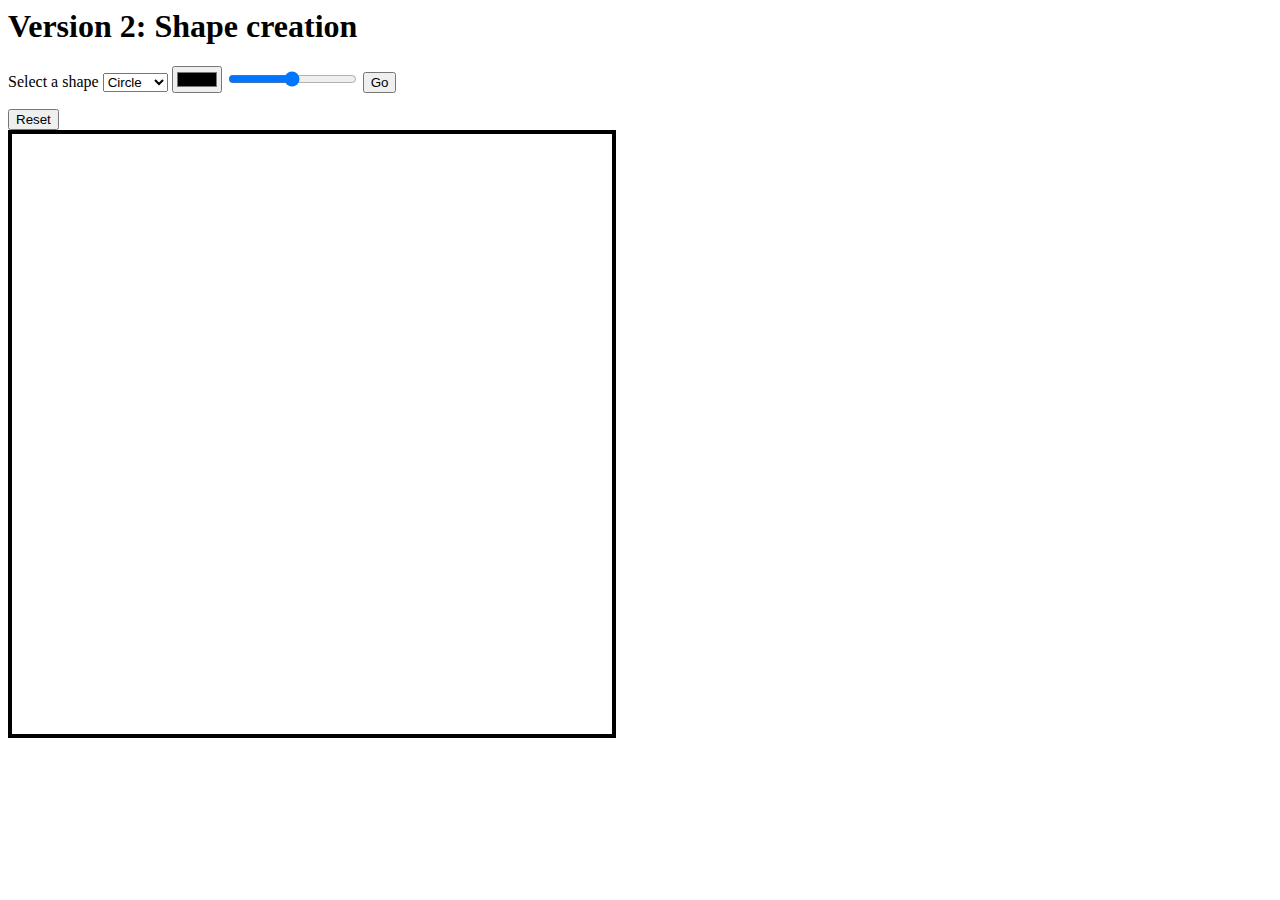
<file: version 2/index.html>
<html>
    <head>
        <title>NFT Builder</title>
        <link rel="stylesheet" href="./assets/css/main.css">
    </head>
    <body>
        <h1>Version 2: Shape creation</h1>
        <div class="ui-container">
            <form id="ui-form" action="#">
                <label for="cars">Select a shape</label>

                <select name="shape" id="shape-choice">
                    <option value="circle">Circle</option>
                    <option value="square">Square</option>
                </select>

                <input type="color" id="shape-color" class="pointer">

                <input type="range" id="shape-size">

                <button type="submit" id="ui-submit">Go</button>

            </form>

            <button id="reset-canvas-btn">Reset</button>
            
        </div>
    

        <div class="virtual-canvas-container"></div>
       
    <script src = "./assets/js/init.js"></script>
    
    <script src = "./assets/js/build-shapes.js"></script>
    <script src = "./assets/js/main.js"></script>
    </body>
    </body>
</html>
</file>
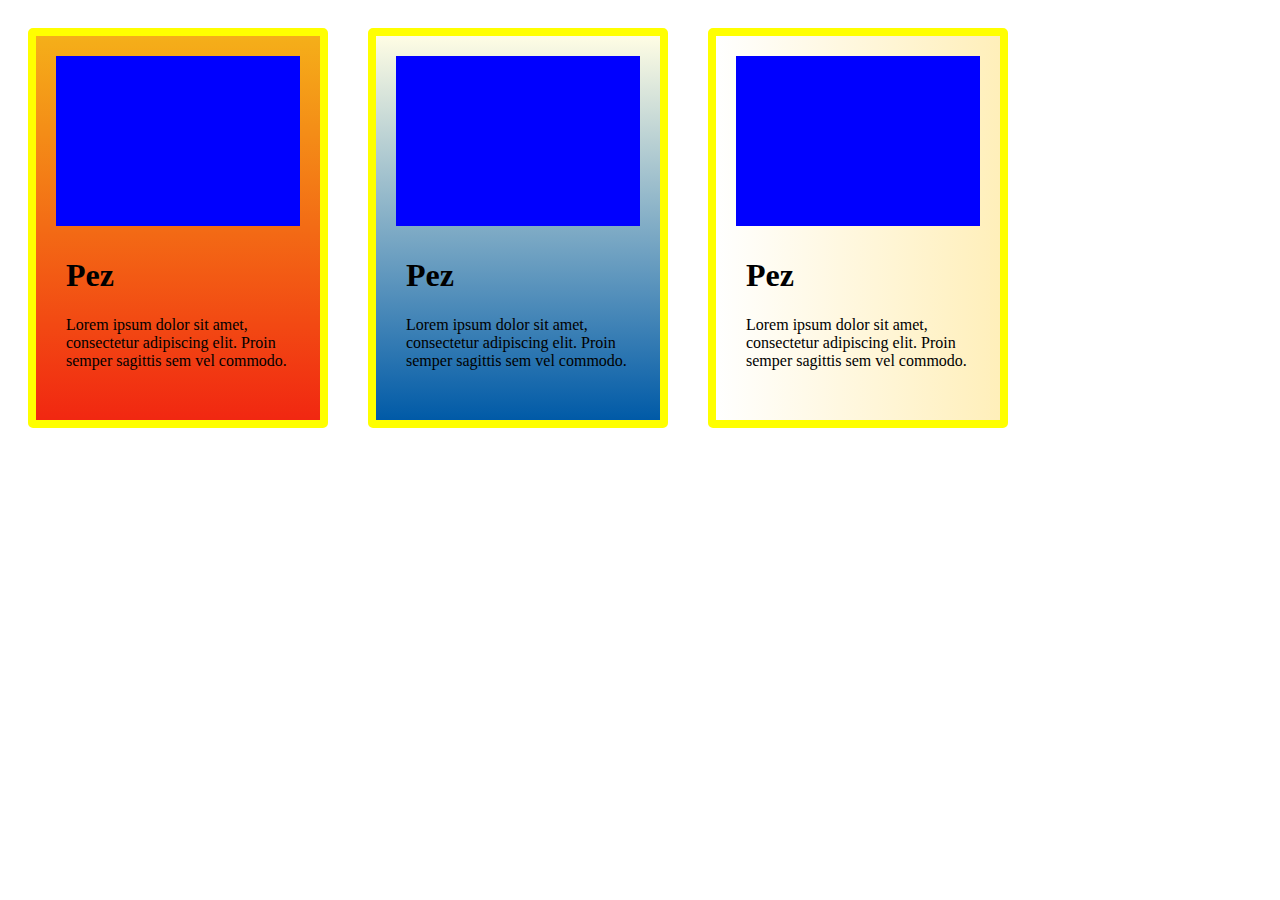
<file: templates/1.html>
<html>
    <head>
        <title>NFT Builder Templates</title>
        <link rel="stylesheet" href="../assets/css/templates.css">
    </head>
    <body>
        
        <div class="container">

            <div class="card common fire">
                <div class="window"></div>
                <div class="text-box">
                    <div class="title-box">
                        <h1>Pez</h1>
                    </div>
                    <div class="description-box">
                        <p>
                            Lorem ipsum dolor sit amet, consectetur adipiscing elit. Proin semper sagittis sem vel commodo.
                        </p>
                    </div>
                </div>
            </div>

            <div class="card common water">
                <div class="window"></div>
                <div class="text-box">
                    <div class="title-box">
                        <h1>Pez</h1>
                    </div>
                    <div class="description-box">
                        <p>
                            Lorem ipsum dolor sit amet, consectetur adipiscing elit. Proin semper sagittis sem vel commodo.
                        </p>
                    </div>
                </div>
            </div>

            <div class="card common electric">
                <div class="window"></div>
                <div class="text-box">
                    <div class="title-box">
                        <h1>Pez</h1>
                    </div>
                    <div class="description-box">
                        <p>
                            Lorem ipsum dolor sit amet, consectetur adipiscing elit. Proin semper sagittis sem vel commodo.
                        </p>
                    </div>
                </div>
            </div>
        </div> <!-- Container-->
    </body>
    </body>
</html>
</file>
<file: version 2/assets/css/main.css>
.virtual-canvas-container{
    height: 600px;
    width: 600px;
    border: 4px solid black;
}

.pointer{
    cursor: pointer;
}

.square{
    border-radius: 0;
}

.circle{
    border-radius: 50%;
}
</file>
<file: assets/css/templates.css>
.container{
    display: flex;
    flex-wrap: wrap;
}
.card{
    box-sizing: border-box;
    height: 400px;
    width: 300px;
    border-radius: 5px;
    margin: 20px;
    display: flex;
    flex-direction: column;
    padding: 20px;
}

.window{
    width: 100%;
    height: 170px;
    background: blue;
}

.text-box{
    box-sizing: border-box;
    /* border: 1px solid black; */
    padding: 10px;
    width: 100%;
    height: 50%;
}

.title-box{
    /* background: pink; */
}

.description-box{
    /* background: green; */
}
.common{
    border: 8px solid yellow;
}

.fire{
    background: linear-gradient(to top, #f12711, #f5af19) !important;
}

.water{
    background: linear-gradient(to top, #005aa7, #fffde4) !important;
}

.electric{
    background: linear-gradient(to right, #FFFFFF, #FFEFBA) !important;

}
</file>
